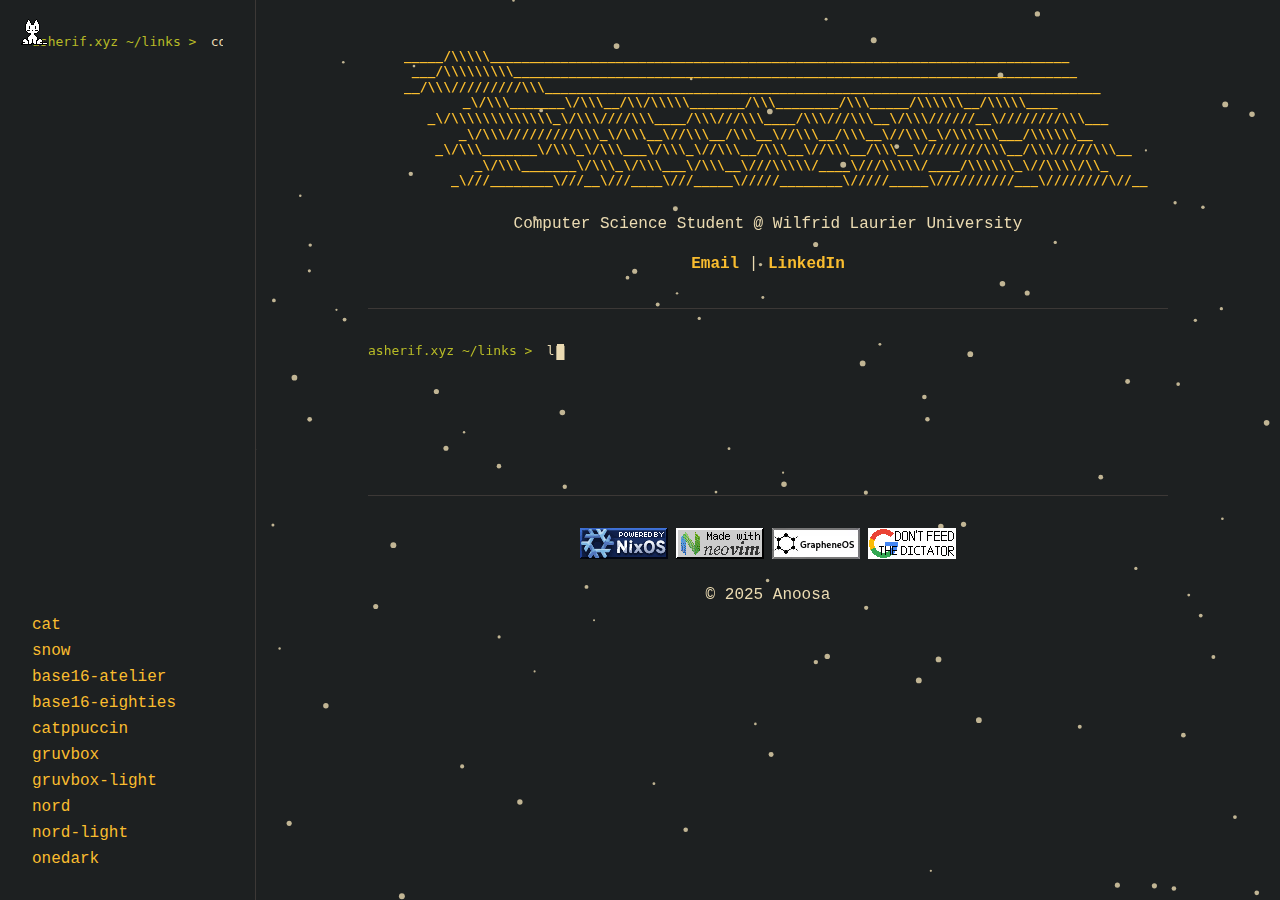
<file: links.html>
<!DOCTYPE html>
<html lang="en">

<head>
    <meta charset="UTF-8">
    <meta name="viewport" content="width=device-width, initial-scale=1.0">
    <title>Anas Sherif</title>
    <link rel="stylesheet" href="style.css">
</head>

<body>

    <div class="layout-container">
        <aside class="left-sidebar">
            <div>
                <div class="sidebar-nav-prompt" data-command="cd ~/"></div>
                <nav class="sidebar-nav">
                    <a href="index.html" data-page="index">~/</a>
                    <a href="projects.html" data-page="projects">~/projects</a>
                    <a href="links.html" data-page="links">~/links</a>
                </nav>
            </div>

            <hr class="sidebar-separator">

            <div class="theme-options">
                <button class="toggle-option enabled" data-toggle="cat">cat</button>
                <button class="toggle-option enabled" data-toggle="snow">snow</button>


                <button class="theme-btn" data-theme="theme-base16-atelier">base16-atelier</button>
                <button class="theme-btn" data-theme="theme-base16-eighties">base16-eighties</button>
                <button class="theme-btn" data-theme="theme-catppuccin">catppuccin</button>
                <button class="theme-btn" data-theme="gruvbox">gruvbox</button>
                <button class="theme-btn" data-theme="theme-gruvbox-light">gruvbox-light</button>
                <button class="theme-btn" data-theme="theme-nord">nord</button>
                <button class="theme-btn" data-theme="theme-nord-light">nord-light</button>
                <button class="theme-btn" data-theme="theme-onedark">onedark</button>
            </div>
        </aside>

        <div class="main-content">
            <header>
                <div class="header-container">
                    <pre id="header-art" aria-label="Anoosa"></pre>
                </div>
                <p>Computer Science Student @ Wilfrid Laurier University</p>
                <nav>
                    <a href="mailto:anas_sherif1@outlook.com">Email</a> |
                    <a href="https://www.linkedin.com/in/anas-sherif-5b73402a4/">LinkedIn</a>
                </nav>
            </header>

            <hr>

            <main>
                <section>
                    <div class="terminal-prompt" data-command="ls -1" data-path="~/links"></div>
                    <div class="terminal-output">
                        <div><strong><a href="mailto:anas@asherif.xyz">eMail</a></strong></div>
                        <div><strong><a href="https://git.asherif.xyz">Git</a></strong> (Not yet public)</div>
                        <div><strong><a href="https://github.com/anoosa1">GitHub</a></strong></div>
                        <div><strong><a href="https://www.linkedin.com/in/anas-sherif-5b73402a4/">LinkedIn</a></strong>
                        </div>
                    </div>
                </section>
            </main>

            <hr>

            <footer>
                <div class="footer-buttons">
                    <a href="https://nixos.org"><img src="img/nixos.gif" alt="NixOS"></a>
                    <a href="https://neovim.io"><img src="img/neovim.gif" alt="Neovim"></a>
                    <a href="https://grapheneos.org"><img src="img/grapheneos.webp" alt="GrapheneOS"></a>
                    <a href="https://en.wikipedia.org/wiki/Don%27t_be_evil"><img src="img/dictator.png"
                            alt="Don't be evil"></a>
                </div>
                <p>&copy; 2025 Anoosa</p>
            </footer>
        </div>
    </div>

    <script src="js/snow.js"></script>
    <script src="js/oneko.js"></script>
    <script src="js/theme.js"></script>
    <script src="js/header.js"></script>
    <script src="js/terminal.js"></script>
    <script src="js/toggles.js"></script>
</body>

</html>
</file>
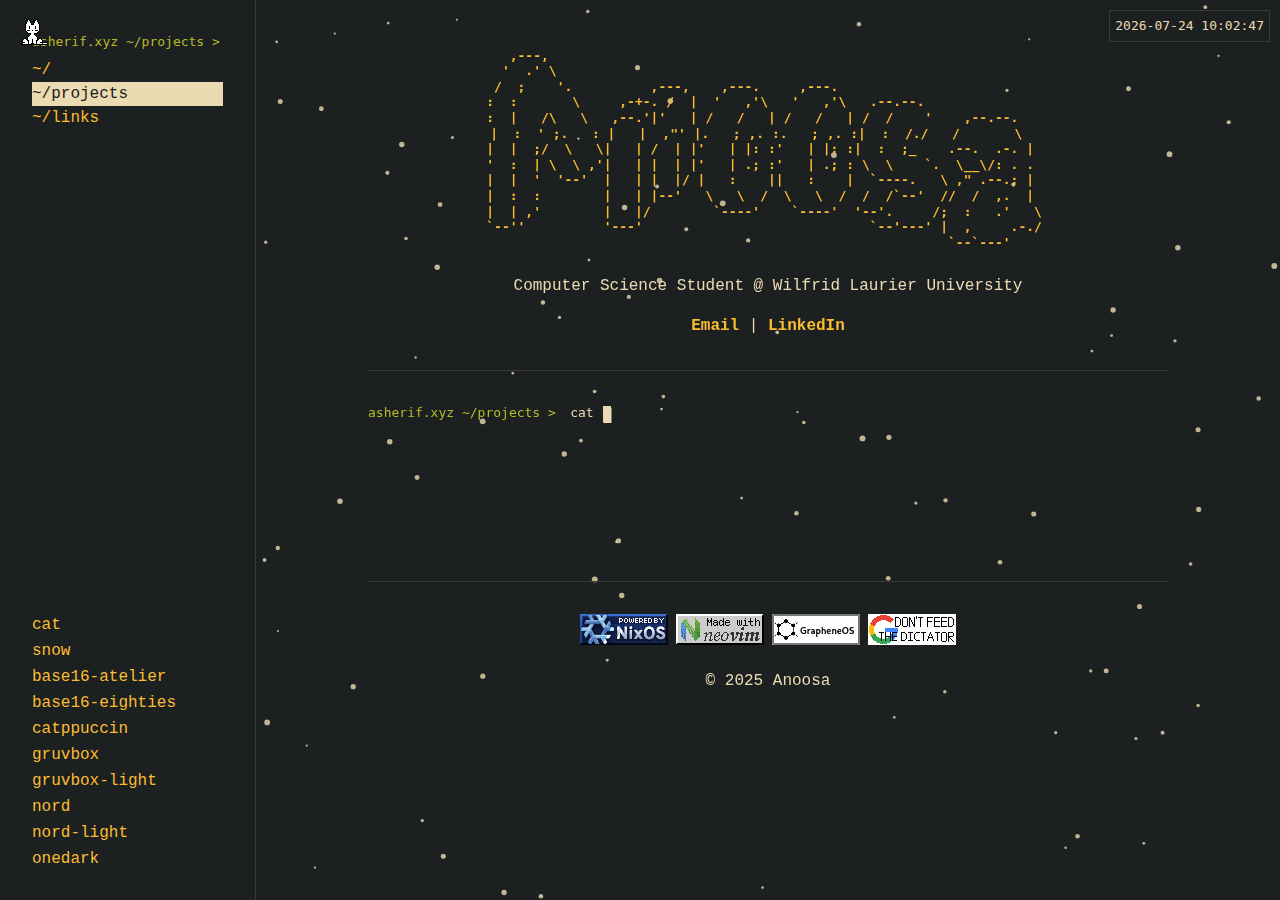
<file: projects.html>
<!DOCTYPE html>
<html lang="en">

<head>
    <meta charset="UTF-8">
    <meta name="viewport" content="width=device-width, initial-scale=1.0">
    <title>Anas Sherif</title>
    <link rel="stylesheet" href="style.css">
</head>

<body>

    <div class="layout-container">
        <aside class="left-sidebar">
            <div>
                <div class="sidebar-nav-prompt" data-command="cd ~/"></div>
                <nav class="sidebar-nav">
                    <a href="index.html" data-page="index">~/</a>
                    <a href="projects.html" data-page="projects">~/projects</a>
                    <a href="links.html" data-page="links">~/links</a>
                </nav>
            </div>

            <hr class="sidebar-separator">

            <div class="theme-options">
                <button class="toggle-option enabled" data-toggle="cat">cat</button>
                <button class="toggle-option enabled" data-toggle="snow">snow</button>


                <button class="theme-btn" data-theme="theme-base16-atelier">base16-atelier</button>
                <button class="theme-btn" data-theme="theme-base16-eighties">base16-eighties</button>
                <button class="theme-btn" data-theme="theme-catppuccin">catppuccin</button>
                <button class="theme-btn" data-theme="gruvbox">gruvbox</button>
                <button class="theme-btn" data-theme="theme-gruvbox-light">gruvbox-light</button>
                <button class="theme-btn" data-theme="theme-nord">nord</button>
                <button class="theme-btn" data-theme="theme-nord-light">nord-light</button>
                <button class="theme-btn" data-theme="theme-onedark">onedark</button>
            </div>
        </aside>

        <div class="main-content">
            <header>
                <div class="header-container">
                    <pre id="header-art" aria-label="Anoosa"></pre>
                </div>
                <p>Computer Science Student @ Wilfrid Laurier University</p>
                <nav>
                    <a href="mailto:anas_sherif1@outlook.com">Email</a> |
                    <a href="https://www.linkedin.com/in/anas-sherif-5b73402a4/">LinkedIn</a>
                </nav>
            </header>

            <hr>

            <main>
                <section>
                    <div class="terminal-prompt" data-command="cat projects.md" data-path="~/projects"></div>
                    <div class="terminal-output">
                        <div><strong><a href="https://scribe.anoosa.workers.dev">Scribe</a></strong> - Collaborative
                            whiteboard
                            app.</div>
                        <div><strong><a href="https://github.com/anoosa1/soosa">Soosa</a></strong>
                            Discord bot written in go with games, music, economy, perms, and administration.</div>
                        <div><strong><a href="https://github.com/anoosa1/nix-configs">nix-configs</a></strong> -
                            Modular
                            nix
                            flake for server, desktop, and laptop.</div>
                        <div><strong><a href="https://github.com/anoosa1/asherif.xyz">asherif.xyz</a></strong> -
                            Source
                            code of
                            this website.</div>
                    </div>
                </section>
            </main>

            <hr>

            <footer>
                <div class="footer-buttons">
                    <a href="https://nixos.org"><img src="img/nixos.gif" alt="NixOS"></a>
                    <a href="https://neovim.io"><img src="img/neovim.gif" alt="Neovim"></a>
                    <a href="https://grapheneos.org"><img src="img/grapheneos.webp" alt="GrapheneOS"></a>
                    <a href="https://en.wikipedia.org/wiki/Don%27t_be_evil"><img src="img/dictator.png"
                            alt="Don't be evil"></a>
                </div>
                <p>&copy; 2025 Anoosa</p>
            </footer>
        </div>
    </div>

    <script src="js/snow.js"></script>
    <script src="js/oneko.js"></script>
    <script src="js/theme.js"></script>
    <script src="js/header.js"></script>
    <script src="js/terminal.js"></script>
    <script src="js/toggles.js"></script>
    <script src="js/clock.js"></script>
</body>

</html>
</file>
<file: style.css>
:root {
    /* Gruvbox (Default) */
    --bg-color: #1d2021;
    --fg-color: #ebdbb2;
    --accent-color: #fabd2f;
    --link-color: #fabd2f;
    --link-hover-color: #fe8019;
    --border-color: #3c3836;
}

/* Nord Theme */
body.theme-nord {
    --bg-color: #2e3440;
    --fg-color: #d8dee9;
    --accent-color: #88c0d0;
    --link-color: #88c0d0;
    --link-hover-color: #81a1c1;
    --border-color: #4c566a;
}

/* Base16 Eighties Theme */
body.theme-base16-eighties {
    --bg-color: #2d2d2d;
    --fg-color: #d3d0c8;
    --accent-color: #ffcc66;
    /* Yellow-ish */
    --link-color: #6699cc;
    /* Blue */
    --link-hover-color: #f2777a;
    /* Red */
    --border-color: #515151;
}

/* Gruvbox Light Theme */
body.theme-gruvbox-light {
    --bg-color: #fbf1c7;
    --fg-color: #3c3836;
    --accent-color: #d79921;
    --link-color: #d79921;
    --link-hover-color: #af3a03;
    --border-color: #ebdbb2;
}

/* Nord Light Theme */
body.theme-nord-light {
    --bg-color: #eceff4;
    --fg-color: #2e3440;
    --accent-color: #5e81ac;
    /* Nord10 */
    --link-color: #5e81ac;
    --link-hover-color: #81a1c1;
    /* Nord8 */
    --border-color: #d8dee9;
}

/* OneDark Theme */
body.theme-onedark {
    --bg-color: #282c34;
    --fg-color: #abb2bf;
    --accent-color: #61afef;
    /* Blue */
    --link-color: #61afef;
    --link-hover-color: #98c379;
    /* Green */
    --border-color: #4b5263;
}

/* Base16 Atelier Theme (Atelier Dune Light as reference or similar) - interpreting as Atelier Dune Dark/Light? 
   User asked for "base16-atelier". I'll use Atelier Dune Dark as it's common, or make a best guess.
   Actually user said "base16-atelier", let's assume Atelier Dune Dark for consistency or picking a popular one.
   Let's go with Atelier Sulphurpool Dark from base16 as a distinct look.
   Wait, user might want a specific atelier. I'll pick Atelier Dune Dark.
   Ref: https://github.com/chriskempson/base16-atelier-scheme
*/
body.theme-base16-atelier {
    --bg-color: #20201d;
    --fg-color: #a6a28c;
    --accent-color: #666633;
    --link-color: #ac9739;
    --link-hover-color: #d2943d;
    --border-color: #5c5a53;
}

/* Catppuccin Theme (Mocha) */
body.theme-catppuccin {
    --bg-color: #1e1e2e;
    --fg-color: #cdd6f4;
    --accent-color: #f5c2e7;
    /* Pink */
    --link-color: #89b4fa;
    /* Blue */
    --link-hover-color: #fab387;
    /* Peach */
    --border-color: #45475a;
}

body {
    font-family: "Courier New", Courier, monospace;
    line-height: 1.5;
    color: var(--fg-color);
    background-color: var(--bg-color);
    margin: 0;
    padding: 0;
    display: flex;
    justify-content: center;
    min-height: 100vh;
}

.layout-container {
    display: block;
    width: 100%;
    margin: 0;
    padding: 2em 0 2em 20%;
    box-sizing: border-box;
}

/* Left Sidebar */
.left-sidebar {
    text-align: left;
    padding-left: 2em;
    padding-right: 2em;
    border-right: 1px solid var(--border-color);
    display: flex;
    flex-direction: column;
    justify-content: space-between;
    position: fixed;
    top: 0;
    left: 0;
    width: 20%;
    height: 100vh;
    overflow-y: auto;
    box-sizing: border-box;
    padding-top: 2em;
    padding-bottom: 2em;
    background-color: var(--bg-color);
}

.left-sidebar nav {
    display: flex;
    flex-direction: column;
    gap: 0;
}

.left-sidebar nav a {
    text-decoration: none;
    padding: 0;
    display: inline;
}

.left-sidebar nav a.nav-highlighted {
    background-color: var(--fg-color);
    color: var(--bg-color);
    text-decoration: none;
}

.left-sidebar nav a:hover {
    text-decoration: none;
}

/* Sidebar nav prompt */
.sidebar-nav-prompt {
    font-family: monospace;
    font-size: 1em;
    margin-bottom: 0.5em;
    white-space: nowrap;
    overflow: hidden;
    color: var(--fg-color);
    text-align: left;
}


.theme-options {
    display: flex;
    flex-direction: column;
    gap: 0.5em;
}

.theme-btn {
    background: none;
    border: none;
    color: var(--link-color);
    cursor: pointer;
    font-family: inherit;
    font-size: 1em;
    text-align: left;
    padding: 0;
}

.theme-btn:hover {
    color: var(--link-hover-color);
    text-decoration: underline;
}

/* Main Content */
.main-content {
    max-width: 800px;
    margin: 0 auto;
    padding: 0 2em;
}

/* Shared Styles */
h1,
h2,
h3 {
    margin-top: 1em;
    margin-bottom: 0.5em;
    color: var(--accent-color);
}

a {
    color: var(--link-color);
    text-decoration: none;
}

a:visited {
    color: var(--link-color);
}

a:hover {
    color: var(--link-hover-color);
    text-decoration: underline;
}

ul {
    padding-left: 1.5em;
}

li {
    margin-bottom: 0.5em;
}

hr {
    border: 0;
    border-top: 1px solid var(--border-color);
    margin: 2em 0;
}

.sidebar-separator {
    width: 100%;
    border: 0;
    border-top: none;
    margin: 1em 0;
    opacity: 0;
}

/* Footer Buttons */
.footer-buttons {
    display: flex;
    gap: 0.5em;
    justify-content: center;
    flex-wrap: wrap;
    margin-bottom: 1em;
}

.footer-buttons a {
    display: inline-block;
}

.footer-buttons img {
    height: 31px;
    image-rendering: pixelated;
}

/* Toggle options (cat/snow) styled like theme buttons */
.toggle-option {
    background: none;
    border: none;
    color: var(--link-color);
    cursor: pointer;
    font-family: inherit;
    font-size: 1em;
    text-align: left;
    padding: 0;
    opacity: 0.5;
}

.toggle-option.enabled {
    opacity: 1;
}

.toggle-option:hover {
    color: var(--link-hover-color);
    text-decoration: underline;
}

/* Header/Footer specific overrides if needed */
header,
footer {
    text-align: center;
    margin-bottom: 2em;
}

/* Specific nav (socials) in header */
header nav a {
    font-weight: bold;
}

#header-art {
    font-family: monospace;
    white-space: pre;
    overflow-x: auto;
    text-align: center;
    line-height: 1.2;
    color: var(--accent-color);
    margin: 0 auto;
    font-weight: bold;
    display: inline-block;
    /* Helps in centering text-align parent */
}

.header-container {
    text-align: center;
    margin-bottom: 1em;
}

/* Terminal Animation Styles */
.terminal-prompt {
    font-family: monospace;
    font-size: 1em;
    margin-bottom: 0.5em;
    white-space: nowrap;
    overflow: hidden;
    color: var(--fg-color);
    text-align: left;
}

.prompt-user {
    color: #b8bb26;
    /* Green in Gruvbox */
    margin-right: 0.5em;
}

/* Theme overrides for prompt user color if needed */
body.theme-nord .prompt-user {
    color: #a3be8c;
    /* Nord Green */
}

body.theme-base16-eighties .prompt-user {
    color: #99cc99;
    /* Base16 Green */
}

body.theme-gruvbox-light .prompt-user {
    color: #98971a;
    /* Gruvbox Green */
}

body.theme-nord-light .prompt-user {
    color: #a3be8c;
    /* Nord Green */
}

body.theme-onedark .prompt-user {
    color: #98c379;
    /* OneDark Green */
}

body.theme-base16-atelier .prompt-user {
    color: #858533;
    /* Atelier Green */
}

body.theme-catppuccin .prompt-user {
    color: #a6e3a1;
    /* Catppuccin Green */
}

.prompt-command {
    color: var(--fg-color);
}

.terminal-cursor {
    display: inline-block;
    width: 0.6em;
    height: 1.2em;
    background-color: var(--fg-color);
    vertical-align: middle;
    margin-left: 2px;
    animation: blink 1s step-end infinite;
}

@keyframes blink {

    0%,
    100% {
        opacity: 1;
    }

    50% {
        opacity: 0;
    }
}

.terminal-output {
    opacity: 0;
    margin-top: 0;
    margin-bottom: 0.5em;
}

.terminal-output.visible {
    opacity: 1;
}

#clock {
    position: fixed;
    top: 10px;
    right: 10px;
    font-family: monospace;
    font-size: 1em;
    color: var(--fg-color);
    background-color: var(--bg-color);
    padding: 5px;
    border: 1px solid var(--border-color);
    z-index: 1000;
}

/* ===== Mobile Responsive ===== */
@media (max-width: 768px) {
    .layout-container {
        padding: 1em 0 1em 0;
    }

    /* Sidebar becomes a horizontal top bar */
    .left-sidebar {
        border-right: none;
        border-bottom: 1px solid var(--border-color);
        padding: 0.5em 1em;
        flex-direction: row;
        align-items: center;
        justify-content: center;
        gap: 1em;
        width: 100%;
        height: auto;
        max-height: none;
        overflow-y: visible;
        background-color: var(--bg-color);
        z-index: 100;
        padding-top: 0.5em;
        padding-bottom: 0.5em;
    }

    .main-content {
        padding-top: 2.5em;
        /* Space for the top bar */
    }

    /* Hide the sidebar typing prompt on mobile */
    .sidebar-nav-prompt {
        display: none;
    }

    /* Nav links in a row */
    .left-sidebar nav {
        flex-direction: row;
        gap: 1em;
    }

    /* Hide theme options and separator on mobile */
    .theme-options,
    .sidebar-separator {
        display: none;
    }

    /* Main content spacing */
    .main-content {
        padding: 0 1em;
    }

    /* Scale down ASCII art */
    #header-art {
        font-size: 0.45em;
        overflow-x: auto;
        max-width: 100%;
    }

    .header-container {
        overflow-x: auto;
    }

    /* Allow terminal prompts to wrap */
    .terminal-prompt {
        white-space: normal;
        word-break: break-word;
    }

    /* Reduce header/footer margins */
    header,
    footer {
        margin-bottom: 1em;
    }

    hr {
        margin: 1em 0;
    }

    #clock {
        position: relative;
        top: 0;
        right: 0;
        text-align: center;
        margin-top: 1em;
        border: none;
        background: none;
        padding: 0;
    }
}
</file>
